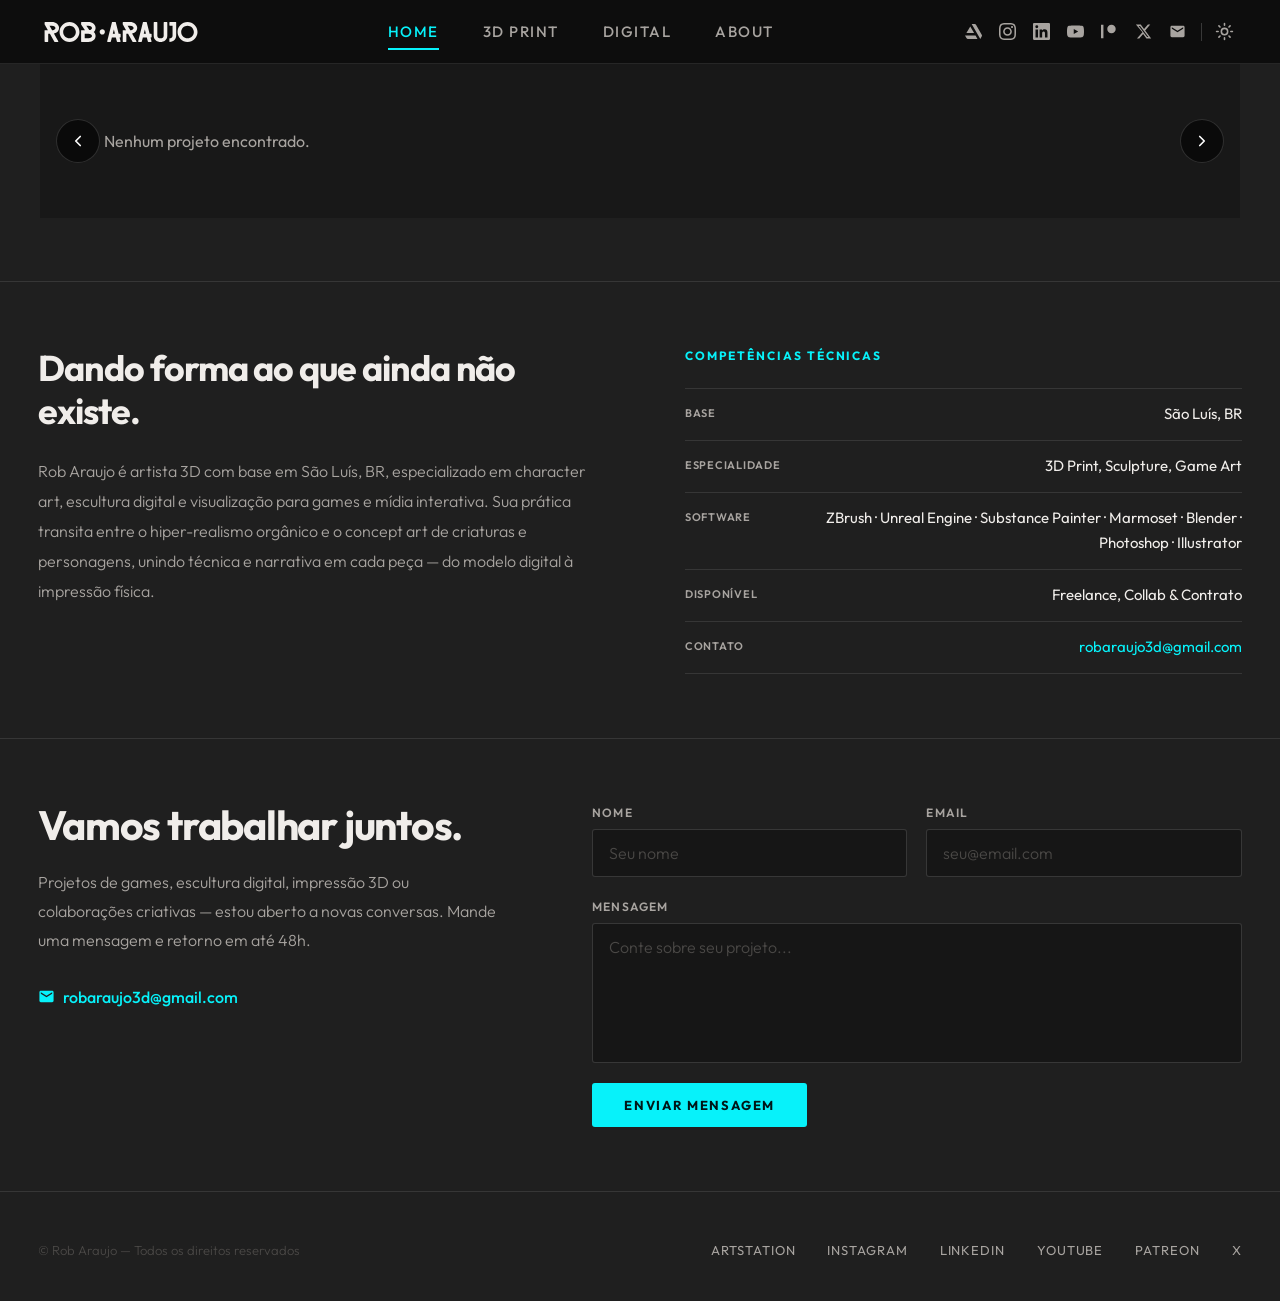
<file: index.html>
<!DOCTYPE html>
<html lang="pt-BR" data-theme="dark">
<head>
  <meta charset="UTF-8">
  <meta name="viewport" content="width=device-width, initial-scale=1.0">
  <title>Rob Araujo — 3D Artist &amp; Character Sculptor</title>

  <!-- ── Favicon ── -->
  <link rel="icon" type="image/png" href="assets/images/favicon.png">
  <link rel="shortcut icon" type="image/png" href="assets/images/favicon.png">
  <link rel="apple-touch-icon" sizes="180x180" href="assets/images/apple-touch-icon.png">

  <!-- ── SEO ── -->
  <meta name="description" content="Rob Araujo é artista 3D especializado em character art, escultura digital e visualização para games. Com base em São Luís, BR.">
  <meta name="author" content="Rob Araujo">
  <meta name="robots" content="index, follow">

  <!-- ── Open Graph ── -->
  <meta property="og:type" content="website">
  <meta property="og:url" content="https://robaraujo.com">
  <meta property="og:title" content="Rob Araujo — 3D Artist &amp; Character Sculptor">
  <meta property="og:description" content="Character art, escultura digital e visualização para games. Portfólio de Rob Araujo, artista 3D com base em São Luís, BR.">
  <meta property="og:image" content="assets/images/social-preview.jpg">
  <meta property="og:image:width" content="1200">
  <meta property="og:image:height" content="630">

  <!-- ── Twitter Card ── -->
  <meta name="twitter:card" content="summary_large_image">
  <meta name="twitter:site" content="@roberaujo">
  <meta name="twitter:creator" content="@roberaujo">
  <meta name="twitter:title" content="Rob Araujo — 3D Artist &amp; Character Sculptor">
  <meta name="twitter:description" content="Character art, escultura digital e visualização para games.">
  <meta name="twitter:image" content="assets/images/social-preview.jpg">

  <!-- ── Netlify Identity (for CMS) ── -->
  <script src="https://identity.netlify.com/v1/netlify-identity-widget.js"></script>

  <!-- ── Fonts ── -->
  <link rel="preconnect" href="https://fonts.googleapis.com">
  <link rel="preconnect" href="https://fonts.gstatic.com" crossorigin>
  <link href="https://fonts.googleapis.com/css2?family=Outfit:wght@300;400;500;600;700&display=swap" rel="stylesheet">

  <!-- ── Styles ── -->
  <link rel="stylesheet" href="assets/css/main.css">
</head>
<body>

<!-- ── BACK TO TOP ─────────────────────────── -->
<button id="btt" aria-label="Voltar ao topo" onclick="window.scrollTo({top:0,behavior:'smooth'})">
  <svg viewBox="0 0 24 24"><polyline points="18 15 12 9 6 15"/></svg>
</button>

<!-- ══════════════ NAV ══════════════ -->
<nav>
  <div class="nav-in">

    <!-- Logo -->
    <a href="#" class="logo" id="logoLink" aria-label="Rob Araujo 3D">
      <svg xmlns="http://www.w3.org/2000/svg" viewBox="0 0 519.05 100">
        <g><g>
          <path d="M63.48,78.98c.14.22.14.43.14.65,0,.87-.58,1.52-1.38,1.52h-9.71c-.51,0-.94-.29-1.16-.65l-.14-.22-12.39-21.88-1.52-2.75h-5.43v24.05c0,.8-.65,1.45-1.38,1.45h-8.48c-.8,0-1.45-.65-1.45-1.45v-35.35h10.36l-9.64-16.95v-.07l-.72-1.3v-5.72c0-.72.65-1.38,1.45-1.38h21.15c6.59,0,12.32,1.81,16.37,5.29,3.98,3.33,6.3,8.11,6.3,13.11,0,7.61-5.43,15.36-15.94,17.68l.36.65,1.59,2.75,11.52,20.43.07.14ZM43.92,44.35c.72,0,1.45-.07,2.1-.14,5.87-.8,8.48-3.98,8.48-6.88,0-3.4-3.48-7.1-11.3-7.1h-7.24l6.45,11.45,1.52,2.68Z"/>
          <path d="M98.48,81.15c-17.17,0-31.15-13.98-31.15-31.15s13.98-31.15,31.15-31.15,31.15,13.98,31.15,31.15-13.98,31.15-31.15,31.15ZM98.48,30.15c-10.94,0-19.85,8.91-19.85,19.85s8.91,19.78,19.85,19.78,19.78-8.84,19.78-19.78-8.84-19.85-19.78-19.85Z"/>
          <path d="M179.98,62.75c0,9.13-7.75,18.4-22.6,18.4h-21.23c-.8,0-1.45-.72-1.45-1.52v-35.28h12.1l-12.1-18.11v-5.87c0-.87.65-1.52,1.45-1.52h21.23c6.59,0,12.24,1.81,16.37,5.29,3.98,3.4,6.23,8.19,6.23,13.11,0,4.64-1.96,9.27-5.87,12.75,3.77,3.33,5.87,7.9,5.87,12.75ZM157.37,69.78c7.75,0,11.3-3.62,11.3-7.03s-3.55-7.1-11.3-7.1h-11.37v14.13h11.37ZM160.27,44.13c5.72-.8,8.4-3.91,8.4-6.88,0-3.41-3.55-7.1-11.3-7.1h-6.45l9.35,13.98Z"/>
          <path d="M258.29,65.5c0,.8-.65,1.38-1.45,1.38h-1.96l3.04,12.1.07.36v.15c0,.87-.58,1.52-1.38,1.52h-8.77c-.58,0-1.09-.43-1.3-1.01l-.07-.22-3.19-12.9h-12.39l-3.19,12.97s-.07.07-.07.14c-.14.58-.72,1.01-1.3,1.01h-8.77c-.72,0-1.38-.65-1.38-1.52v-.29c.07,0,.07-.07.07-.15l14.71-58.75.07-.43c.22-.51.72-.87,1.3-.87h9.49c.58,0,1.09.36,1.3.87l.07.36,8.84,35.43h4.78c.8,0,1.45.58,1.45,1.38v8.48ZM240.47,55.65l-3.33-13.4-3.41,13.4h6.74Z"/>
          <path d="M307.7,78.98c.14.22.14.43.14.65,0,.87-.58,1.52-1.38,1.52h-9.71c-.51,0-.94-.29-1.16-.65l-.15-.22-12.39-21.88-1.52-2.75h-5.43v24.05c0,.8-.65,1.45-1.38,1.45h-8.48c-.8,0-1.45-.65-1.45-1.45v-35.35h10.36l-9.64-16.95v-.07l-.72-1.3v-5.72c0-.72.65-1.38,1.45-1.38h21.15c6.59,0,12.32,1.81,16.37,5.29,3.98,3.33,6.3,8.11,6.3,13.11,0,7.61-5.43,15.36-15.94,17.68l.36.65,1.59,2.75,11.52,20.43.07.14ZM288.14,44.35c.72,0,1.45-.07,2.1-.14,5.87-.8,8.48-3.98,8.48-6.88,0-3.4-3.48-7.1-11.3-7.1h-7.24l6.45,11.45,1.52,2.68Z"/>
          <path d="M355.08,65.5c0,.8-.65,1.38-1.45,1.38h-1.96l3.04,12.1.07.36v.15c0,.87-.58,1.52-1.38,1.52h-8.77c-.58,0-1.09-.43-1.3-1.01l-.07-.22-3.19-12.9h-12.39l-3.19,12.97s-.07.07-.07.14c-.15.58-.72,1.01-1.3,1.01h-8.77c-.72,0-1.38-.65-1.38-1.52v-.29c.07,0,.07-.07.07-.15l14.71-58.75.07-.43c.22-.51.72-.87,1.3-.87h9.49c.58,0,1.09.36,1.3.87l.07.36,8.84,35.43h4.78c.8,0,1.45.58,1.45,1.38v8.48ZM337.26,55.65l-3.33-13.4-3.41,13.4h6.74Z"/>
          <path d="M404.05,61.66c0,6.01-2.46,11.23-7.03,14.85-3.84,2.97-8.84,4.64-14.2,4.64s-10.36-1.67-14.2-4.64c-4.56-3.62-7.03-8.84-7.03-14.85V20.37c0-.8.65-1.52,1.45-1.52h8.48c.8,0,1.38.72,1.38,1.52v41.29c0,7.9,8.91,8.19,9.93,8.19s9.93-.29,9.93-8.19V20.37c0-.8.65-1.52,1.38-1.52h8.55c.72,0,1.38.72,1.38,1.52v41.29Z"/>
          <path d="M431.8,61.66c0,2.97-.58,5.72-1.74,8.19-1.16,2.54-2.97,4.78-5.29,6.59-3.55,2.83-8.11,4.42-13.04,4.64-.65-.07-1.16-.65-1.16-1.38v-8.48c0-.65.51-1.3,1.16-1.45l.29-.07c2.83-.29,8.48-1.74,8.48-8.04v-31.51h-8.48c-.8,0-1.45-.58-1.45-1.38v-8.48c0-.8.65-1.45,1.45-1.45h18.04c.72,0,1.45.43,1.67,1.01v.07c.07.07.07.15.07.29v41.44Z"/>
          <path d="M467.3,81.15c-17.17,0-31.15-13.98-31.15-31.15s13.98-31.15,31.15-31.15,31.15,13.98,31.15,31.15-13.98,31.15-31.15,31.15ZM467.3,30.15c-10.94,0-19.85,8.91-19.85,19.85s8.91,19.78,19.85,19.78,19.78-8.84,19.78-19.78-8.84-19.85-19.78-19.85Z"/>
        </g>
        <path d="M200.9,41.77c-4.52,0-8.2,3.68-8.2,8.2s3.68,8.17,8.2,8.17,8.17-3.65,8.17-8.17-3.65-8.2-8.17-8.2Z"/>
        </g>
      </svg>
    </a>

    <!-- Desktop tabs (populated by JS from site.json) -->
    <ul class="tabs" id="tabs" role="tablist"></ul>

    <!-- Right: social + theme -->
    <div class="nr">
      <a href="https://www.artstation.com/robaraujo" target="_blank" rel="noopener" aria-label="ArtStation">
        <svg viewBox="0 0 24 24"><path d="M0 17.723l2.027 3.505h.001a2.424 2.424 0 0 0 2.164 1.333h13.457l-2.792-4.838H0zm24 .025c0-.484-.143-.935-.388-1.314L15.728 2.728a2.424 2.424 0 0 0-2.142-1.289H9.419L21.598 22.54l1.92-3.325c.378-.637.482-.919.482-1.467zm-11.129-3.462L7.428 4.858l-5.444 9.428h10.887z"/></svg>
      </a>
      <a href="https://www.instagram.com/3drobaraujo/" target="_blank" rel="noopener" aria-label="Instagram">
        <svg viewBox="0 0 24 24"><path d="M12 2.163c3.204 0 3.584.012 4.85.07 3.252.148 4.771 1.691 4.919 4.919.058 1.265.069 1.645.069 4.849 0 3.205-.012 3.584-.069 4.849-.149 3.225-1.664 4.771-4.919 4.919-1.266.058-1.644.07-4.85.07-3.204 0-3.584-.012-4.849-.07-3.26-.149-4.771-1.699-4.919-4.92-.058-1.265-.07-1.644-.07-4.849 0-3.204.013-3.583.07-4.849.149-3.227 1.664-4.771 4.919-4.919 1.266-.057 1.645-.069 4.849-.069zm0-2.163c-3.259 0-3.667.014-4.947.072-4.358.2-6.78 2.618-6.98 6.98-.059 1.281-.073 1.689-.073 4.948 0 3.259.014 3.668.072 4.948.2 4.358 2.618 6.78 6.98 6.98 1.281.058 1.689.072 4.948.072 3.259 0 3.668-.014 4.948-.072 4.354-.2 6.782-2.618 6.979-6.98.059-1.28.073-1.689.073-4.948 0-3.259-.014-3.667-.072-4.947-.196-4.354-2.617-6.78-6.979-6.98-1.281-.059-1.69-.073-4.949-.073zm0 5.838c-3.403 0-6.162 2.759-6.162 6.162s2.759 6.163 6.162 6.163 6.162-2.759 6.162-6.163c0-3.403-2.759-6.162-6.162-6.162zm0 10.162c-2.209 0-4-1.79-4-4 0-2.209 1.791-4 4-4s4 1.791 4 4c0 2.21-1.791 4-4 4zm6.406-11.845c-.796 0-1.441.645-1.441 1.44s.645 1.44 1.441 1.44c.795 0 1.439-.645 1.439-1.44s-.644-1.44-1.439-1.44z"/></svg>
      </a>
      <a href="https://www.linkedin.com/in/robertharaujo/" target="_blank" rel="noopener" aria-label="LinkedIn">
        <svg viewBox="0 0 24 24"><path d="M20.447 20.452h-3.554v-5.569c0-1.328-.027-3.037-1.852-3.037-1.853 0-2.136 1.445-2.136 2.939v5.667H9.351V9h3.414v1.561h.046c.477-.9 1.637-1.85 3.37-1.85 3.601 0 4.267 2.37 4.267 5.455v6.286zM5.337 7.433a2.062 2.062 0 0 1-2.063-2.065 2.064 2.064 0 1 1 2.063 2.065zm1.782 13.019H3.555V9h3.564v11.452zM22.225 0H1.771C.792 0 0 .774 0 1.729v20.542C0 23.227.792 24 1.771 24h20.451C23.2 24 24 23.227 24 22.271V1.729C24 .774 23.2 0 22.222 0h.003z"/></svg>
      </a>
      <a href="https://www.youtube.com/@robaraujo3d" target="_blank" rel="noopener" aria-label="YouTube">
        <svg viewBox="0 0 24 24"><path d="M23.498 6.186a3.016 3.016 0 0 0-2.122-2.136C19.505 3.545 12 3.545 12 3.545s-7.505 0-9.377.505A3.017 3.017 0 0 0 .502 6.186C0 8.07 0 12 0 12s0 3.93.502 5.814a3.016 3.016 0 0 0 2.122 2.136c1.871.505 9.376.505 9.376.505s7.505 0 9.377-.505a3.015 3.015 0 0 0 2.122-2.136C24 15.93 24 12 24 12s0-3.93-.502-5.814zM9.545 15.568V8.432L15.818 12l-6.273 3.568z"/></svg>
      </a>
      <a href="https://www.patreon.com/c/robaraujo3d/" target="_blank" rel="noopener" aria-label="Patreon">
        <svg viewBox="0 0 24 24" xmlns="http://www.w3.org/2000/svg"><path d="M14.82 2.41C11.53 2.41 8.85 5.1 8.85 8.39c0 3.28 2.68 5.95 5.97 5.95 3.28 0 5.96-2.67 5.96-5.95 0-3.29-2.68-5.98-5.96-5.98M0 21.59h3.44V2.41H0z"/></svg>
      </a>
      <a href="https://x.com/roberaujo" target="_blank" rel="noopener" aria-label="X">
        <svg viewBox="0 0 24 24"><path d="M18.244 2.25h3.308l-7.227 8.26 8.502 11.24H16.17l-4.714-6.231-5.401 6.231H2.766l7.73-8.835L1.254 2.25H8.08l4.713 6.231zm-1.161 17.52h1.833L7.084 4.126H5.117z"/></svg>
      </a>
      <a href="mailto:robaraujo3d@gmail.com" aria-label="Email">
        <svg viewBox="0 0 24 24"><path d="M20 4H4c-1.1 0-2 .9-2 2v12c0 1.1.9 2 2 2h16c1.1 0 2-.9 2-2V6c0-1.1-.9-2-2-2zm0 4-8 5-8-5V6l8 5 8-5v2z"/></svg>
      </a>

      <div class="ndiv"></div>

      <button class="thb" id="themeBtn" aria-label="Alternar tema">
        <svg class="i-sun" viewBox="0 0 24 24" fill="none" stroke="currentColor" stroke-width="2" stroke-linecap="round" stroke-linejoin="round">
          <circle cx="12" cy="12" r="4"/><path d="M12 2v2M12 20v2M4.93 4.93l1.41 1.41M17.66 17.66l1.41 1.41M2 12h2M20 12h2M6.34 17.66l-1.41 1.41M19.07 4.93l-1.41 1.41"/>
        </svg>
        <svg class="i-moon" viewBox="0 0 24 24" fill="none" stroke="currentColor" stroke-width="2" stroke-linecap="round" stroke-linejoin="round">
          <path d="M21 12.79A9 9 0 1 1 11.21 3 7 7 0 0 0 21 12.79z"/>
        </svg>
      </button>
    </div>

    <button class="hbg" id="hbgBtn" aria-label="Menu"><span></span><span></span><span></span></button>
  </div>
</nav>

<!-- ══════════════ MOBILE MENU ══════════════ -->
<div class="mob" id="mobMenu">
  <div class="mob-links" id="mob-links">
    <!-- populated by JS -->
  </div>
  <div class="mob-soc">
    <a href="https://www.artstation.com/robaraujo" target="_blank" aria-label="ArtStation"><svg viewBox="0 0 24 24"><path d="M0 17.723l2.027 3.505h.001a2.424 2.424 0 0 0 2.164 1.333h13.457l-2.792-4.838H0zm24 .025c0-.484-.143-.935-.388-1.314L15.728 2.728a2.424 2.424 0 0 0-2.142-1.289H9.419L21.598 22.54l1.92-3.325c.378-.637.482-.919.482-1.467zm-11.129-3.462L7.428 4.858l-5.444 9.428h10.887z"/></svg></a>
    <a href="https://www.instagram.com/3drobaraujo/" target="_blank" aria-label="Instagram"><svg viewBox="0 0 24 24"><path d="M12 2.163c3.204 0 3.584.012 4.85.07 3.252.148 4.771 1.691 4.919 4.919.058 1.265.069 1.645.069 4.849 0 3.205-.012 3.584-.069 4.849-.149 3.225-1.664 4.771-4.919 4.919-1.266.058-1.644.07-4.85.07-3.204 0-3.584-.012-4.849-.07-3.26-.149-4.771-1.699-4.919-4.92-.058-1.265-.07-1.644-.07-4.849 0-3.204.013-3.583.07-4.849.149-3.227 1.664-4.771 4.919-4.919 1.266-.057 1.645-.069 4.849-.069zm0-2.163c-3.259 0-3.667.014-4.947.072-4.358.2-6.78 2.618-6.98 6.98-.059 1.281-.073 1.689-.073 4.948 0 3.259.014 3.668.072 4.948.2 4.358 2.618 6.78 6.98 6.98 1.281.058 1.689.072 4.948.072 3.259 0 3.668-.014 4.948-.072 4.354-.2 6.782-2.618 6.979-6.98.059-1.28.073-1.689.073-4.948 0-3.259-.014-3.667-.072-4.947-.196-4.354-2.617-6.78-6.979-6.98-1.281-.059-1.69-.073-4.949-.073zm0 5.838c-3.403 0-6.162 2.759-6.162 6.162s2.759 6.163 6.162 6.163 6.162-2.759 6.162-6.163c0-3.403-2.759-6.162-6.162-6.162zm0 10.162c-2.209 0-4-1.79-4-4 0-2.209 1.791-4 4-4s4 1.791 4 4c0 2.21-1.791 4-4 4zm6.406-11.845c-.796 0-1.441.645-1.441 1.44s.645 1.44 1.441 1.44c.795 0 1.439-.645 1.439-1.44s-.644-1.44-1.439-1.44z"/></svg></a>
    <a href="https://www.linkedin.com/in/robertharaujo/" target="_blank" aria-label="LinkedIn"><svg viewBox="0 0 24 24"><path d="M20.447 20.452h-3.554v-5.569c0-1.328-.027-3.037-1.852-3.037-1.853 0-2.136 1.445-2.136 2.939v5.667H9.351V9h3.414v1.561h.046c.477-.9 1.637-1.85 3.37-1.85 3.601 0 4.267 2.37 4.267 5.455v6.286zM5.337 7.433a2.062 2.062 0 0 1-2.063-2.065 2.064 2.064 0 1 1 2.063 2.065zm1.782 13.019H3.555V9h3.564v11.452zM22.225 0H1.771C.792 0 0 .774 0 1.729v20.542C0 23.227.792 24 1.771 24h20.451C23.2 24 24 23.227 24 22.271V1.729C24 .774 23.2 0 22.222 0h.003z"/></svg></a>
    <a href="https://www.youtube.com/@robaraujo3d" target="_blank" aria-label="YouTube"><svg viewBox="0 0 24 24"><path d="M23.498 6.186a3.016 3.016 0 0 0-2.122-2.136C19.505 3.545 12 3.545 12 3.545s-7.505 0-9.377.505A3.017 3.017 0 0 0 .502 6.186C0 8.07 0 12 0 12s0 3.93.502 5.814a3.016 3.016 0 0 0 2.122 2.136c1.871.505 9.376.505 9.376.505s7.505 0 9.377-.505a3.015 3.015 0 0 0 2.122-2.136C24 15.93 24 12 24 12s0-3.93-.502-5.814zM9.545 15.568V8.432L15.818 12l-6.273 3.568z"/></svg></a>
    <a href="https://www.patreon.com/c/robaraujo3d/" target="_blank" aria-label="Patreon"><svg viewBox="0 0 24 24" xmlns="http://www.w3.org/2000/svg"><path d="M14.82 2.41C11.53 2.41 8.85 5.1 8.85 8.39c0 3.28 2.68 5.95 5.97 5.95 3.28 0 5.96-2.67 5.96-5.95 0-3.29-2.68-5.98-5.96-5.98M0 21.59h3.44V2.41H0z"/></svg></a>
    <a href="https://x.com/roberaujo" target="_blank" aria-label="X"><svg viewBox="0 0 24 24"><path d="M18.244 2.25h3.308l-7.227 8.26 8.502 11.24H16.17l-4.714-6.231-5.401 6.231H2.766l7.73-8.835L1.254 2.25H8.08l4.713 6.231zm-1.161 17.52h1.833L7.084 4.126H5.117z"/></svg></a>
    <a href="mailto:robaraujo3d@gmail.com" aria-label="Email"><svg viewBox="0 0 24 24"><path d="M20 4H4c-1.1 0-2 .9-2 2v12c0 1.1.9 2 2 2h16c1.1 0 2-.9 2-2V6c0-1.1-.9-2-2-2zm0 4-8 5-8-5V6l8 5 8-5v2z"/></svg></a>
  </div>
</div>

<main>

  <!-- ══════════════ GALLERY ══════════════ -->
  <section class="gallery-section" id="gallery-section">
    <div class="carousel" id="carousel">
      <!-- Prev arrow -->
      <button class="carousel-btn carousel-prev" id="carousel-prev" aria-label="Anterior">
        <svg viewBox="0 0 24 24"><polyline points="15 18 9 12 15 6"/></svg>
      </button>

      <!-- Track — slides built by JS -->
      <div class="carousel-track" id="carousel-track"></div>

      <!-- Next arrow -->
      <button class="carousel-btn carousel-next" id="carousel-next" aria-label="Próximo">
        <svg viewBox="0 0 24 24"><polyline points="9 18 15 12 9 6"/></svg>
      </button>
    </div>

    <!-- Dots -->
    <div class="carousel-dots" id="carousel-dots" role="tablist" aria-label="Slides"></div>
  </section>

  <!-- ══════════════ ABOUT ══════════════ -->
  <section class="about-wrap fu" id="about-section">
    <div class="about-grid">
      <div class="about-left">
        <p class="about-lead">Dando forma ao que ainda não existe.</p>
        <div class="about-body">
          <p>Rob Araujo é artista 3D com base em São Luís, BR, especializado em character art, escultura digital e visualização para games e mídia interativa. Sua prática transita entre o hiper-realismo orgânico e o concept art de criaturas e personagens, unindo técnica e narrativa em cada peça — do modelo digital à impressão física.</p>
        </div>
      </div>
      <div class="about-right">
        <p class="about-right-title">Competências Técnicas</p>
        <div class="atbl">
          <div class="arow"><span class="albl">Base</span><span class="aval">São Luís, BR</span></div>
          <div class="arow"><span class="albl">Especialidade</span><span class="aval">3D Print, Sculpture, Game Art</span></div>
          <div class="arow"><span class="albl">Software</span><span class="aval">ZBrush · Unreal Engine · Substance Painter · Marmoset · Blender · Photoshop · Illustrator</span></div>
          <div class="arow"><span class="albl">Disponível</span><span class="aval">Freelance, Collab &amp; Contrato</span></div>
          <div class="arow"><span class="albl">Contato</span><span class="aval"><a href="mailto:robaraujo3d@gmail.com" style="color:var(--ac);text-decoration:none">robaraujo3d@gmail.com</a></span></div>
        </div>
      </div>
    </div>
  </section>

  <!-- ══════════════ CONTACT ══════════════ -->
  <section class="contact-section fu" id="contact-section">
    <div class="contact-inner">
      <div class="contact-left">
        <h2>Vamos trabalhar juntos.</h2>
        <p>Projetos de games, escultura digital, impressão 3D ou colaborações criativas — estou aberto a novas conversas. Mande uma mensagem e retorno em até 48h.</p>
        <a href="mailto:robaraujo3d@gmail.com" class="contact-email-link">
          <svg viewBox="0 0 24 24"><path d="M20 4H4c-1.1 0-2 .9-2 2v12c0 1.1.9 2 2 2h16c1.1 0 2-.9 2-2V6c0-1.1-.9-2-2-2zm0 4-8 5-8-5V6l8 5 8-5v2z"/></svg>
          robaraujo3d@gmail.com
        </a>
      </div>
      <div>
        <form class="form-group" id="contactForm">
          <div class="form-row">
            <div class="field"><label for="fname">Nome</label><input type="text" id="fname" name="name" placeholder="Seu nome" required></div>
            <div class="field"><label for="femail">Email</label><input type="email" id="femail" name="email" placeholder="seu@email.com" required></div>
          </div>
          <div class="field"><label for="fmsg">Mensagem</label><textarea id="fmsg" name="message" placeholder="Conte sobre seu projeto..." required></textarea></div>
          <button type="submit" class="btn-send">Enviar mensagem</button>
          <p class="form-msg" id="formMsg">✓ Mensagem enviada! Responderei em breve.</p>
        </form>
      </div>
    </div>
  </section>

  <!-- ══════════════ FOOTER ══════════════ -->
  <footer>
    <div class="fbot">
      <span class="fcopy">© Rob Araujo — Todos os direitos reservados</span>
      <div class="flinks">
        <a href="https://www.artstation.com/robaraujo" target="_blank">ArtStation</a>
        <a href="https://www.instagram.com/3drobaraujo/" target="_blank">Instagram</a>
        <a href="https://www.linkedin.com/in/robertharaujo/" target="_blank">LinkedIn</a>
        <a href="https://www.youtube.com/@robaraujo3d" target="_blank">YouTube</a>
        <a href="https://www.patreon.com/c/robaraujo3d/" target="_blank">Patreon</a>
        <a href="https://x.com/roberaujo" target="_blank">X</a>
      </div>
    </div>
  </footer>

</main>

<!-- ── Netlify Identity redirect ── -->
<script>
  if (window.netlifyIdentity) {
    window.netlifyIdentity.on('init', user => {
      if (!user) window.netlifyIdentity.on('login', () => document.location.href = '/admin/');
    });
  }
</script>

<script src="assets/js/main.js"></script>
</body>
</html>
</file>
<file: assets/css/main.css>
/* ═══════════════════════════════════════════════
   Rob Araujo — Portfolio · main.css
   ═══════════════════════════════════════════════ */

*, *::before, *::after { box-sizing: border-box; margin: 0; padding: 0; }

/* ── THEMES ─────────────────────────────────── */
[data-theme="dark"] {
  --bg: #1F1F1F;
  --bg2: #181818;
  --bg3: #242424;
  --tx: #F0EDEA;
  --tx2: #A8A4A0;
  --tx3: #4A4846;
  --ac: #07F2FA;
  --ac2: #05b8be;
  --ac-text: #001718;
  --br: rgba(255,255,255,0.10);
  --br2: rgba(255,255,255,0.18);
  --nav-bg: #0D0D0D;
  --ov: linear-gradient(to top, rgba(0,0,0,0.96) 0%, rgba(0,0,0,0.5) 50%, transparent 100%);
  --inp-bg: #161616;
  --inp-border: rgba(255,255,255,0.14);
  --inp-focus: rgba(7,242,250,0.22);
  --logo-fill: #F0EDEA;
  --card-bg: #181818;
  --dot: rgba(255,255,255,0.3);
  --dot-active: #07F2FA;
}
[data-theme="light"] {
  --bg: #F0EDE7;
  --bg2: #E6E2DA;
  --bg3: #D8D4CC;
  --tx: #0E0D0C;
  --tx2: #3E3B38;
  --tx3: #9A9792;
  --ac: #007A8C;
  --ac2: #005A68;
  --ac-text: #ffffff;
  --br: rgba(0,0,0,0.11);
  --br2: rgba(0,0,0,0.20);
  --nav-bg: #FFFFFF;
  --ov: linear-gradient(to top, rgba(4,3,2,0.96) 0%, rgba(4,3,2,0.4) 50%, transparent 100%);
  --inp-bg: #E0DBD3;
  --inp-border: rgba(0,0,0,0.16);
  --inp-focus: rgba(0,122,140,0.28);
  --logo-fill: #0E0D0C;
  --card-bg: #DDD9D1;
  --dot: rgba(0,0,0,0.25);
  --dot-active: #007A8C;
}

:root {
  --h: 64px;
  --max: 1336px;
  --f: 'Outfit', system-ui, sans-serif;
  --ease-out: cubic-bezier(0.22, 1, 0.36, 1);
}

html { scroll-behavior: smooth; }
body {
  background: var(--bg);
  color: var(--tx);
  font-family: var(--f);
  font-size: 16px;
  line-height: 1.65;
  min-height: 100vh;
  transition: background .3s, color .3s;
}

/* ── NAV ─────────────────────────────────────── */
nav {
  position: fixed; top: 0; left: 0; right: 0;
  height: var(--h); z-index: 400;
  background: var(--nav-bg);
  border-bottom: 1px solid var(--br);
  transition: background .3s, border-color .3s;
}
.nav-in {
  max-width: var(--max); margin: 0 auto; height: 100%;
  display: flex; align-items: center; justify-content: space-between;
  padding: 0 clamp(1.2rem, 3vw, 2.5rem); gap: 1rem;
}

/* Logo */
.logo { display: flex; align-items: center; text-decoration: none; flex-shrink: 0; cursor: pointer; }
.logo svg { height: 32px; width: auto; fill: var(--logo-fill); transition: fill .2s; }
.logo:hover svg { fill: var(--ac); }

/* Tabs */
.tabs { display: flex; align-items: center; list-style: none; flex: 1; justify-content: center; gap: 0; }
.tabs button {
  background: none; border: none; cursor: pointer;
  font-family: var(--f); font-size: 15px; font-weight: 500;
  letter-spacing: 0.1em; text-transform: uppercase;
  color: var(--tx2); padding: 8px 22px;
  transition: color .18s, background .18s; position: relative; border-radius: 3px;
  white-space: nowrap;
}
.tabs button::after {
  content: ''; position: absolute; bottom: -1px; left: 22px; right: 22px;
  height: 2px; background: var(--ac); transform: scaleX(0);
  transform-origin: left; transition: transform .24s ease;
}
[data-theme="dark"]  .tabs button:hover { color: var(--tx); }
[data-theme="light"] .tabs button:hover { color: #111110; background: rgba(0,0,0,0.07); }
.tabs button.active { color: var(--ac); }
.tabs button.active::after, .tabs button:hover::after { transform: scaleX(1); }

/* Nav right */
.nr { display: flex; align-items: center; gap: 0; flex-shrink: 0; }
.nr a, .nr > button {
  display: flex; align-items: center; justify-content: center;
  width: 34px; height: 34px; color: var(--tx2);
  text-decoration: none; background: none; border: none;
  cursor: pointer; transition: color .18s, background .18s; border-radius: 3px;
}
.nr svg { width: 17px; height: 17px; fill: currentColor; flex-shrink: 0; }
[data-theme="dark"]  .nr a:hover, [data-theme="dark"]  .nr > button:hover { color: var(--ac); }
[data-theme="light"] .nr a:hover, [data-theme="light"] .nr > button:hover { color: #111110; background: rgba(0,0,0,0.08); }
.ndiv { width: 1px; height: 18px; background: var(--br2); margin: 0 6px; flex-shrink: 0; }

/* Theme button */
.thb {
  background: none !important; border: none !important;
  padding: 0 !important; width: 34px !important; height: 34px !important;
  display: flex; align-items: center; justify-content: center; border-radius: 3px;
}
.thb svg { width: 19px; height: 19px; flex-shrink: 0; stroke: var(--tx2); fill: none; transition: stroke .18s; }
[data-theme="dark"]  .thb:hover svg { stroke: var(--ac); }
[data-theme="light"] .thb:hover svg { stroke: #111110; }
.i-sun  { display: none; }
.i-moon { display: none; }
[data-theme="dark"]  .i-sun  { display: flex; }
[data-theme="light"] .i-moon { display: flex; }

/* Hamburger — 3 lines */
.hbg {
  display: none; flex-direction: column; gap: 5px;
  cursor: pointer; background: none; border: none;
  padding: 6px 4px; flex-shrink: 0; align-items: center; justify-content: center;
}
.hbg span {
  display: block; width: 22px; height: 2px;
  background: var(--tx); border-radius: 1px;
  transition: all .28s cubic-bezier(.4,0,.2,1);
  transform-origin: center;
}
.hbg.is-open span:nth-child(1) { transform: translateY(7px) rotate(45deg); }
.hbg.is-open span:nth-child(2) { opacity: 0; transform: scaleX(0); }
.hbg.is-open span:nth-child(3) { transform: translateY(-7px) rotate(-45deg); }

/* ── MOBILE MENU ─────────────────────────────── */
.mob {
  display: none; position: fixed; top: var(--h); left: 0; right: 0; bottom: 0;
  background: var(--nav-bg); z-index: 399;
  flex-direction: column; align-items: center;
  justify-content: center;
  padding-bottom: calc(env(safe-area-inset-bottom) + 2rem);
}
.mob.open { display: flex; }
.mob-links { display: flex; flex-direction: column; align-items: center; gap: .9rem; flex: 1; justify-content: center; }
.mob-links button {
  background: none; border: none; cursor: pointer;
  font-family: var(--f); font-size: 36px; font-weight: 700;
  color: var(--tx); transition: color .18s;
  letter-spacing: -0.03em; white-space: nowrap;
}
.mob-links button:hover, .mob-links button.active { color: var(--ac); }
.mob-soc {
  display: flex; gap: 1.6rem; flex-wrap: wrap; justify-content: center;
  padding: 1.5rem 1.5rem calc(env(safe-area-inset-bottom) + 1.5rem);
  border-top: 1px solid var(--br); width: 100%;
}
.mob-soc a { color: var(--tx2); text-decoration: none; display: flex; align-items: center; justify-content: center; transition: color .18s; }
.mob-soc a:hover { color: var(--ac); }
.mob-soc svg { width: 22px; height: 22px; fill: currentColor; }

/* ── MAIN ─────────────────────────────────────── */
main { padding-top: var(--h); }

/* ── GALLERY WRAPPER ─────────────────────────── */
.gallery-section { max-width: var(--max); margin: 0 auto; padding: 0 40px 40px; }
@media (max-width: 680px) { .gallery-section { padding: 0 0 24px; } }

/* ── CAROUSEL ────────────────────────────────── */
.carousel {
  position: relative;
  width: 100%;
  overflow: hidden;
  background: var(--card-bg);
}
.carousel-track {
  display: flex;
  transition: transform .5s var(--ease-out);
  will-change: transform;
}

/* Each slide = one full row of 3 projects */
.carousel-slide {
  display: grid;
  grid-template-columns: repeat(3, 1fr);
  gap: 0;
  min-width: 100%;
  flex-shrink: 0;
}

/* Project item */
.pi {
  position: relative; overflow: hidden;
  aspect-ratio: 4/3; background: var(--card-bg);
  cursor: pointer; display: block;
  line-height: 0; font-size: 0;
}
.pi .pt {
  width: 100%; height: 100%;
  display: flex; align-items: center; justify-content: center;
  transition: transform .55s cubic-bezier(.25,.46,.45,.94);
}
.pi .pt img {
  width: 100%; height: 100%; object-fit: cover; display: block;
  filter: brightness(.78); transition: filter .45s ease;
  vertical-align: bottom; margin: 0; padding: 0;
}
.pi:hover .pt { transform: scale(1.05); }
.pi:hover .pt img { filter: grayscale(80%) brightness(.52); }
.pov {
  position: absolute; inset: 0;
  display: flex; flex-direction: column; justify-content: flex-end;
  padding: 1.8rem 2rem;
  background: var(--ov);
  opacity: 0; transition: opacity .32s ease;
  pointer-events: none;
}
.pi:hover .pov { opacity: 1; }
.ptag {
  font-size: 11px; letter-spacing: 0.22em; text-transform: uppercase;
  color: var(--ac); margin-bottom: 6px; font-weight: 600;
  transform: translateY(6px); opacity: 0;
  transition: transform .32s ease, opacity .32s ease;
  font-size: 1rem; line-height: 1;
}
.pname {
  font-size: clamp(18px, 2.2vw, 26px); font-weight: 700;
  color: #F0EDEA; line-height: 1.15; letter-spacing: -0.02em;
  transform: translateY(6px); opacity: 0;
  transition: transform .32s .05s ease, opacity .32s .05s ease;
  font-size: clamp(18px, 2.2vw, 26px); line-height: 1.2;
}
.pi:hover .ptag, .pi:hover .pname { transform: translateY(0); opacity: 1; }

/* Carousel arrows */
.carousel-btn {
  position: absolute; top: 50%; transform: translateY(-50%);
  z-index: 10; width: 44px; height: 44px;
  background: rgba(0,0,0,0.55); border: 1px solid rgba(255,255,255,0.15);
  border-radius: 50%; color: #fff; cursor: pointer;
  display: flex; align-items: center; justify-content: center;
  transition: background .2s, border-color .2s, transform .2s;
  backdrop-filter: blur(6px);
}
.carousel-btn:hover { background: var(--ac); border-color: var(--ac); color: var(--ac-text); transform: translateY(-50%) scale(1.08); }
.carousel-btn svg { width: 18px; height: 18px; fill: none; stroke: currentColor; stroke-width: 2.2; stroke-linecap: round; stroke-linejoin: round; }
.carousel-prev { left: 1rem; }
.carousel-next { right: 1rem; }
.carousel-btn:disabled { opacity: .28; pointer-events: none; }

/* Dots */
.carousel-dots {
  display: flex; align-items: center; justify-content: center;
  gap: 8px; padding: 1.4rem 0 0;
}
.dot {
  width: 7px; height: 7px; border-radius: 50%;
  background: var(--dot); border: none; cursor: pointer;
  padding: 0; transition: background .22s, transform .22s, width .22s;
}
.dot.active {
  background: var(--dot-active);
  width: 22px; border-radius: 4px; transform: none;
}

/* Gallery transition */
.gallery-section.fading .carousel-track { opacity: 0; }
.carousel-track { transition: transform .5s var(--ease-out), opacity .18s ease; }

/* ── ABOUT ───────────────────────────────────── */
.about-wrap {
  max-width: var(--max); margin: 0 auto;
  padding: clamp(3.5rem,5vw,6rem) clamp(1.2rem,3vw,2.5rem);
  border-top: 1px solid var(--br);
}
.about-grid { display: grid; grid-template-columns: 1fr 1fr; gap: clamp(3rem,7vw,8rem); align-items: start; }
.about-lead { font-size: clamp(22px,2.8vw,36px); font-weight: 700; letter-spacing: -0.03em; color: var(--tx); line-height: 1.2; margin-bottom: 1.5rem; }
.about-body p { color: var(--tx2); line-height: 1.88; font-size: 16px; font-weight: 300; }
.about-right-title { font-size: 12px; font-weight: 700; letter-spacing: 0.16em; text-transform: uppercase; color: var(--ac); margin-bottom: 1.4rem; }
.arow { display: flex; justify-content: space-between; align-items: flex-start; gap: 1.2rem; padding: .82rem 0; border-bottom: 1px solid var(--br); }
.arow:first-child { border-top: 1px solid var(--br); }
.albl { color: var(--tx2); letter-spacing: 0.07em; text-transform: uppercase; font-size: 11px; font-weight: 600; white-space: nowrap; padding-top: 2px; flex-shrink: 0; }
.aval { color: var(--tx); font-weight: 400; text-align: right; line-height: 1.65; font-size: 15px; word-break: break-word; overflow-wrap: anywhere; }

/* ── CONTACT ─────────────────────────────────── */
.contact-section {
  max-width: var(--max); margin: 0 auto;
  padding: clamp(3.5rem,5vw,6rem) clamp(1.2rem,3vw,2.5rem);
  border-top: 1px solid var(--br);
}
.contact-inner { display: grid; grid-template-columns: 1fr 1.4fr; gap: clamp(3rem,7vw,8rem); align-items: start; }
.contact-left h2 { font-size: clamp(26px,3.2vw,44px); font-weight: 700; letter-spacing: -0.03em; color: var(--tx); line-height: 1.1; margin-bottom: 1.3rem; }
.contact-left p { color: var(--tx2); font-size: 16px; line-height: 1.8; font-weight: 300; margin-bottom: 1.8rem; }
.contact-email-link { display: inline-flex; align-items: center; gap: 8px; color: var(--ac); text-decoration: none; font-size: 16px; font-weight: 500; transition: opacity .18s; }
.contact-email-link:hover { opacity: .72; }
.contact-email-link svg { width: 17px; height: 17px; fill: currentColor; }
.form-group { display: flex; flex-direction: column; gap: 1.2rem; }
.form-row { display: grid; grid-template-columns: 1fr 1fr; gap: 1.2rem; }
.field { display: flex; flex-direction: column; gap: 7px; }
.field label { font-size: 12px; font-weight: 600; letter-spacing: 0.1em; text-transform: uppercase; color: var(--tx2); }
.field input, .field textarea {
  background: var(--inp-bg); border: 1px solid var(--inp-border);
  border-radius: 3px; color: var(--tx); font-family: var(--f);
  font-size: 16px; font-weight: 300; padding: 13px 16px;
  outline: none; transition: border-color .18s, box-shadow .18s; resize: none;
}
.field input::placeholder, .field textarea::placeholder { color: var(--tx3); }
.field input:focus, .field textarea:focus { border-color: var(--ac); box-shadow: 0 0 0 3px var(--inp-focus); }
.field textarea { height: 140px; }
.btn-send {
  background: var(--ac); color: var(--ac-text); border: none;
  border-radius: 3px; font-family: var(--f); font-size: 13px;
  font-weight: 700; letter-spacing: 0.14em; text-transform: uppercase;
  padding: 14px 32px; cursor: pointer; transition: opacity .18s; align-self: flex-start;
}
.btn-send:hover { opacity: .82; }
.form-msg { display: none; font-size: 14px; color: var(--ac); margin-top: .6rem; font-weight: 500; }
.form-msg.show { display: block; }

/* ── BACK TO TOP ─────────────────────────────── */
#btt {
  position: fixed; bottom: 2rem; right: 2rem; z-index: 500;
  width: 44px; height: 44px; background: var(--ac); border: none;
  border-radius: 50%; color: var(--ac-text);
  display: flex; align-items: center; justify-content: center;
  cursor: pointer; opacity: 0; pointer-events: none;
  box-shadow: 0 4px 20px rgba(7,242,250,0.28);
  transition: opacity .28s, transform .22s, box-shadow .22s;
  transform: translateY(8px);
}
#btt.show { opacity: 1; pointer-events: auto; transform: translateY(0); }
#btt:hover { box-shadow: 0 6px 28px rgba(7,242,250,0.45); transform: translateY(-2px); }
#btt svg { width: 18px; height: 18px; fill: none; stroke: currentColor; stroke-width: 2.5; stroke-linecap: round; stroke-linejoin: round; }

/* ── FOOTER ──────────────────────────────────── */
footer { max-width: var(--max); margin: 0 auto; padding: 3rem clamp(1.2rem,3vw,2.5rem) 2.5rem; border-top: 1px solid var(--br); }
.fbot { display: flex; justify-content: space-between; align-items: center; flex-wrap: wrap; gap: 1rem; }
.fcopy { color: var(--tx3); font-size: 13px; font-weight: 300; }
.flinks { display: flex; gap: 2rem; flex-wrap: wrap; }
.flinks a { color: var(--tx2); text-decoration: none; font-size: 13px; letter-spacing: 0.07em; text-transform: uppercase; font-weight: 400; transition: color .18s; }
.flinks a:hover { color: var(--ac); }

/* ── FADE IN ─────────────────────────────────── */
.fu { opacity: 0; transform: translateY(12px); transition: opacity .5s ease, transform .5s ease; }
.fu.vis { opacity: 1; transform: none; }

/* Hidden section */
.section-hidden { display: none !important; }

/* ── RESPONSIVE ──────────────────────────────── */
@media (max-width: 920px) {
  .about-grid, .contact-inner { grid-template-columns: 1fr; }
  .carousel-slide { grid-template-columns: repeat(2, 1fr); }
  .aval { text-align: left; }
}
@media (max-width: 680px) {
  .tabs, .ndiv { display: none; }
  .hbg { display: flex; }
  .nr a { display: none; }
  .thb { display: flex !important; }
  .nav-in { gap: .5rem; }
  .gallery-section { padding: 0 0 24px; }
  .carousel-slide { grid-template-columns: repeat(2, 1fr); }
  .form-row { grid-template-columns: 1fr; }
  .arow { flex-direction: column; gap: .3rem; }
  .aval { text-align: left; font-size: 14px; }
}
@media (max-width: 440px) {
  .carousel-slide { grid-template-columns: 1fr; }
  .mob-links button { font-size: 30px; }
}
</file>
